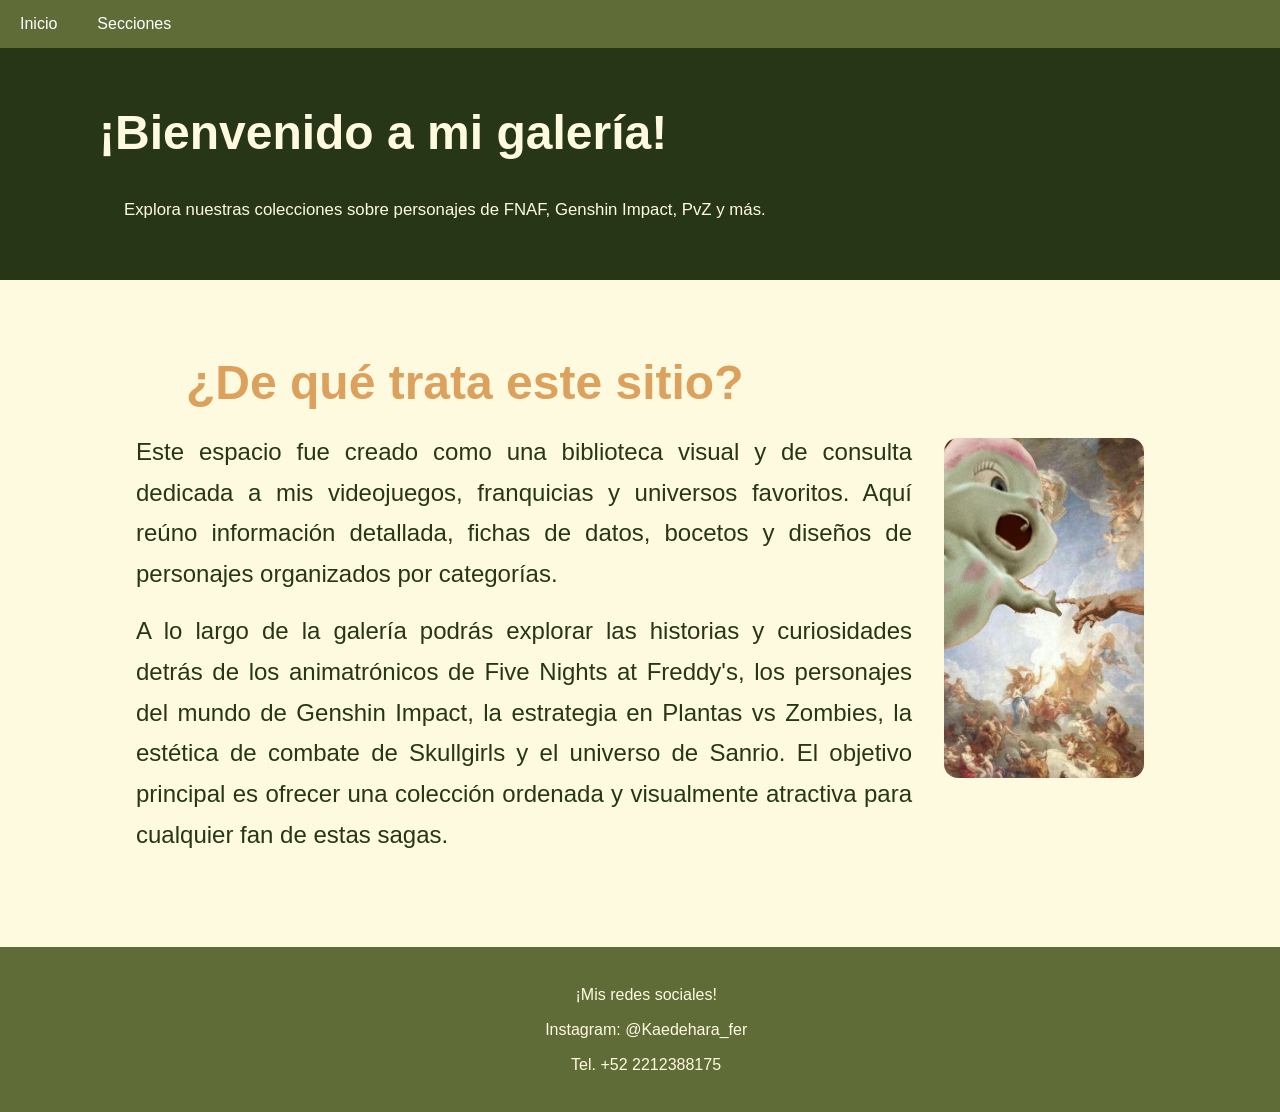
<file: index.html>
<!DOCTYPE html>
<html lang="es">
<head>
    <meta charset="UTF-8">
    <title>Mi galería</title>
    <link rel="stylesheet" href="styles.css">
</head>

<body>
    <header class="header">
    <nav class="nav">
        <ul class="menu">
            <li><a href="index.html">Inicio</a></li>
            <li class="dropdown">
                <a href="#">Secciones</a>
                <ul class="sub-menu">
                    <li><a href="fnaf_characters.html">FNAF</a></li>
                    <li><a href="my_genshin_characters.html">Genshin</a></li>
                    <li><a href="my_pvz_characters.html">PvZ</a></li>
                    <li><a href="my_skullgirls_mobile.html">Skullgirls</a></li>
                    <li><a href="sanrio_characters.html">Sanrio</a></li>
                </ul>
            </li>
        </ul>
    </nav>
</header>
    <main>
        <div class="box-card">
            <h2>¡Bienvenido a mi galería!</h2>
            <p>Explora nuestras colecciones sobre personajes de FNAF, Genshin Impact, PvZ y más.</p>
        </div>

        <div class="content-container">
            <div class="content-text">
                <h3>¿De qué trata este sitio?</h3>
                <p>Este espacio fue creado como una biblioteca visual y de consulta dedicada a mis videojuegos, franquicias y universos favoritos. Aquí reúno información detallada, fichas de datos, bocetos y diseños de personajes organizados por categorías.</p>

                <p>A lo largo de la galería podrás explorar las historias y curiosidades detrás de los animatrónicos de Five Nights at Freddy's, los personajes del mundo de Genshin Impact, la estrategia en Plantas vs Zombies, la estética de combate de Skullgirls y el universo de Sanrio. 
                    El objetivo principal es ofrecer una colección ordenada y visualmente atractiva para cualquier fan de estas sagas.</p>  
            </div>
            
            <div class="content-image">
                <img src="images/BirthofBibble.jpg" alt="Vista previa">
            </div>
        </div>
    </main>

    <footer class="footer">
    <div class="extra-info">
        <p><label class="icon-location"></label> ¡Mis redes sociales! </p>
        <p><label class="icon-tablet"></label> Instagram: @Kaedehara_fer</p>
        <p><label class="icon-phone"></label> Tel. +52 2212388175</p>
    </div>
</footer></body>
</html>
</file>
<file: styles.css>
* {
  margin: 0;
  padding: 0;
  box-sizing: border-box;
}

/* Variables universales */
:root{
    --background-color: #FEFAE0;

    --background-color-headerAndFooter: #606C38; 
    --background-color-menu: #3e491a;
    --background-color-box-card: #283618;

    --font-body-color:#283618;
    --font-header-color:#FEFAE0;
    --font-h3-container: #DDA15E;
}

body{
  background-color: var(--background-color);
  font-family: 'Gill Sans', 'Gill Sans MT', Calibri, 'Trebuchet MS', sans-serif;
}

/* Resumen de cada sección de la galería, incluyendo el index*/
.content-container {
  border-radius: 12px;
  padding: 35px 40px;
  max-width: 85%;
  margin: 30px auto;

  /* Flexbox para poner texto e imagen lado a lado */
  display: flex;
  align-items: center;
  justify-content: space-between;
  gap: 32px;
}

/* Título de la tarjeta */
.content-container h3 {
  padding-top: 10px;
  padding-left: 50px;
  padding-bottom:10px;
  color: var(--font-h3-container);
  font-size: 3rem;
  margin-bottom: 12px;
  font-family: 'Segoe UI', Tahoma, Geneva, Verdana, sans-serif;
}

/* Párrafos dentro de la cajita blanca */
.content-container p {
  text-align: justify;
  color: var(--font-body-color);
  font-size: 1.5rem;
  line-height: 1.7;
  margin-bottom: 16px;
}

/* Contenedor estilizado de la imagen */
.content-image {
  flex: 0 0 200px; /* Mantiene un ancho fijo elegante sin deformarse */
  border-radius: 14px;
  overflow: hidden; /* Recorta las esquinas de la imagen al borde redondeado */
}

.content-image img {
  width: 100%;
  height: 340px;
  object-fit: cover; /* Ajusta la foto al cuadro sin aplastarla */
  display: block;
  transition: transform 0.4s ease;
}

/* Index and main */
.box-card {
  background-color: var(--background-color-box-card);
  padding: 32px 24px;
  max-width: 100%;
}

  /* Título de la tarjeta */
.box-card h2 {
  padding-top: 25px;
  padding-left: 75px;
  padding-bottom:25px;
  color: var(--font-header-color);
  font-size: 3rem;
  margin-bottom: 12px;
  font-family: Arial, sans-serif;
}

/* Resumen / Texto corto */
.box-card p {
  color: var(--font-header-color);
  font-size: 1.05rem;
  line-height: 1.6;
  padding-left: 100px;
  margin-bottom: 24px;
  font-family: Arial, sans-serif;
}

.content-container {
  background-color: var(--background-color);
}

/* Header */
.header{
  width: 100%;
  background-color: var(--background-color-headerAndFooter);
  position: sticky; /* Mantiene el header fijo */
  top:0;
  z-index: 1000;
}

.nav{
  font-family: Arial, sans-serif;
}

.menu{
  list-style: none;
  display: flex;
}

.menu > li {
  position: relative;
}

/* Estilos para las ligas del menú */
.menu a {
  display: block;
  padding: 15px 20px;
  color: #ffffff;
  text-decoration: none;
  transition: background-color 0.3s;
}

.menu a:hover {
  background-color: var(--background-color-menu);
}

.sub-menu{
  display: none;
  position: absolute;
  top: 100%;
  left: 0;
  background-color: var(--background-color-menu);
  list-style: none;
  min-width: 180px;
  box-shadow: 0px 4px 8px rgba(0, 0, 0, 0.3);
  z-index: 1000;
}

.sub-menu li a {
  padding: 12px 16px;
}

.sub-menu li a:hover {
  background-color: var(--background-color-menu);
}

/* Mostrar el sub-menú desplegable*/
.menu li:hover > .sub-menu {
  display: block;
}


/* Footer */
.footer {
  background-color: var(--background-color-headerAndFooter); /* Verde #606C38 */
  color: var(--font-header-color); /* Crema #FEFAE0 */
  padding: 30px 40px;
  margin-top: 40px;
  width: 100%;
  text-align: center;
}

/* Estilos para el bloque de información */
.extra-info {
  font-family: Arial, sans-serif;
  font-size: 1rem;
  font-weight: normal;
  line-height: 2.2;
  max-width: 1200px;
  margin: 0 auto;
}

/* Espaciado para los íconos de texto */
.extra-info label {
  margin-right: 8px;
  display: inline-block;
}


/*        CAROUSEL         */
.ig-carousel {
  position: relative;
  width: 100%;
  max-width: 1100px;
  margin: 2rem auto;
  display: flex;
  align-items: center;
}

.ig-carousel__track {
  display: flex;
  gap: 16px;
  overflow-x: auto;
  scroll-snap-type: x mandatory;
  scrollbar-width: none;
  padding: 10px 4px;
  width: 100%;
}

.ig-carousel__track::-webkit-scrollbar {
  display: none;
}

.ig-carousel__item {
  position: relative;
  flex: 0 0 240px;
  height: 300px;
  border-radius: 12px;
  overflow: hidden;
  cursor: pointer;
  scroll-snap-align: start;
  box-shadow: 0 4px 12px rgba(0, 0, 0, 0.35);
  background-color: #1b2410;
  border: 2px solid var(--background-color-headerAndFooter);
}

.ig-carousel__img {
  width: 100%;
  height: 100%;
  object-fit: cover;
  display: block;
  transition: transform 0.35s ease;
}

.ig-carousel__overlay {
  position: absolute;
  inset: 0;
  background: linear-gradient(to top, rgba(0, 0, 0, 0.85) 0%, transparent 55%);
  display: flex;
  align-items: flex-end;
  padding: 15px;
  opacity: 0;
  transition: opacity 0.3s ease;
}

.ig-carousel__item:hover .ig-carousel__img {
  transform: scale(1.07);
}

.ig-carousel__item:hover .ig-carousel__overlay {
  opacity: 1;
}

.ig-carousel__caption {
  color: var(--font-header-color);
  font-weight: 600;
  font-size: 1rem;
}

.ig-carousel__btn {
  position: absolute;
  z-index: 10;
  background: var(--background-color-headerAndFooter);
  color: var(--font-header-color);
  border: 1px solid rgba(254, 250, 224, 0.3);
  width: 40px;
  height: 40px;
  border-radius: 50%;
  cursor: pointer;
  display: grid;
  place-items: center;
  transition: background 0.2s;
}

.ig-carousel__btn:hover {
  background: var(--background-color-menu);
}

.ig-carousel__btn--prev { left: -12px; }
.ig-carousel__btn--next { right: -12px; }


/* Tartetero */
.modal_card {
  position: fixed;
  inset: 0;
  z-index: 9999;
  display: none;
  align-items: center;
  justify-content: center;
  padding: 20px;
}

.modal_card.is-active {
  display: flex;
}

.modal_card__backdrop {
  position: absolute;
  inset: 0;
  background: rgba(0, 0, 0, 0.82);
  backdrop-filter: blur(3px);
}

.modal_card__container {
  position: relative;
  z-index: 2;
  display: flex;
  width: 100%;
  max-width: 920px;
  height: 80vh;
  max-height: 620px;
  background: var(--background-color);
  color: var(--font-body-color);
  border-radius: 10px;
  overflow: hidden;
  box-shadow: 0 20px 40px rgba(0, 0, 0, 0.6);
}

.modal_card__close {
  position: absolute;
  top: 10px;
  right: 16px;
  z-index: 10;
  background: none;
  border: none;
  font-size: 30px;
  line-height: 1;
  color: var(--font-body-color);
  cursor: pointer;
}

.modal_card__media {
  flex: 1.3;
  background: #141a0d;
  display: flex;
  align-items: center;
  justify-content: center;
}

.modal_card__media img {
  width: 100%;
  height: 100%;
  object-fit: contain;
}

.modal_card__details {
  flex: 1;
  display: flex;
  flex-direction: column;
  border-left: 1px solid rgba(96, 108, 56, 0.25);
  background: var(--background-color);
}

.modal_card__header {
  display: flex;
  align-items: center;
  gap: 12px;
  padding: 14px 16px;
  border-bottom: 1px solid rgba(96, 108, 56, 0.25);
}

.modal_card__body {
  flex: 1;
  padding: 18px 16px;
  overflow-y: auto;
}

.modal_card__title {
  margin: 0 0 8px 0;
  font-size: 1.25rem;
  color: var(--background-color-box-card);
}

.modal_card__description {
  font-size: 0.95rem;
  line-height: 1.5;
  margin-bottom: 16px;
}

.modal_card__extra {
  background: rgba(96, 108, 56, 0.12);
  padding: 10px 12px;
  border-radius: 6px;
  font-size: 0.85rem;
  border-left: 3px solid var(--background-color-headerAndFooter);
}

.modal_card__footer {
  padding: 12px 16px;
  border-top: 1px solid rgba(96, 108, 56, 0.25);
}

.modal_card__actions {
  display: flex;
  gap: 14px;
  font-size: 1.2rem;
  margin-bottom: 6px;
}

.modal_card__date {
  font-size: 0.75rem;
  text-transform: uppercase;
  color: var(--background-color-headerAndFooter);
  letter-spacing: 0.5px;
}

@media (max-width: 800px) {
  .modal_card__container {
    flex-direction: column;
    height: 90vh;
    max-height: none;
  }
  .modal_card__media {
    flex: none;
    height: 45%;
  }
  .modal_card__details {
    flex: 1;
    border-left: none;
    border-top: 1px solid rgba(96, 108, 56, 0.25);
  }
  .modal_card__close {
    color: #ffffff;
    text-shadow: 0 1px 4px rgba(0, 0, 0, 0.8);
  }
}
</file>
